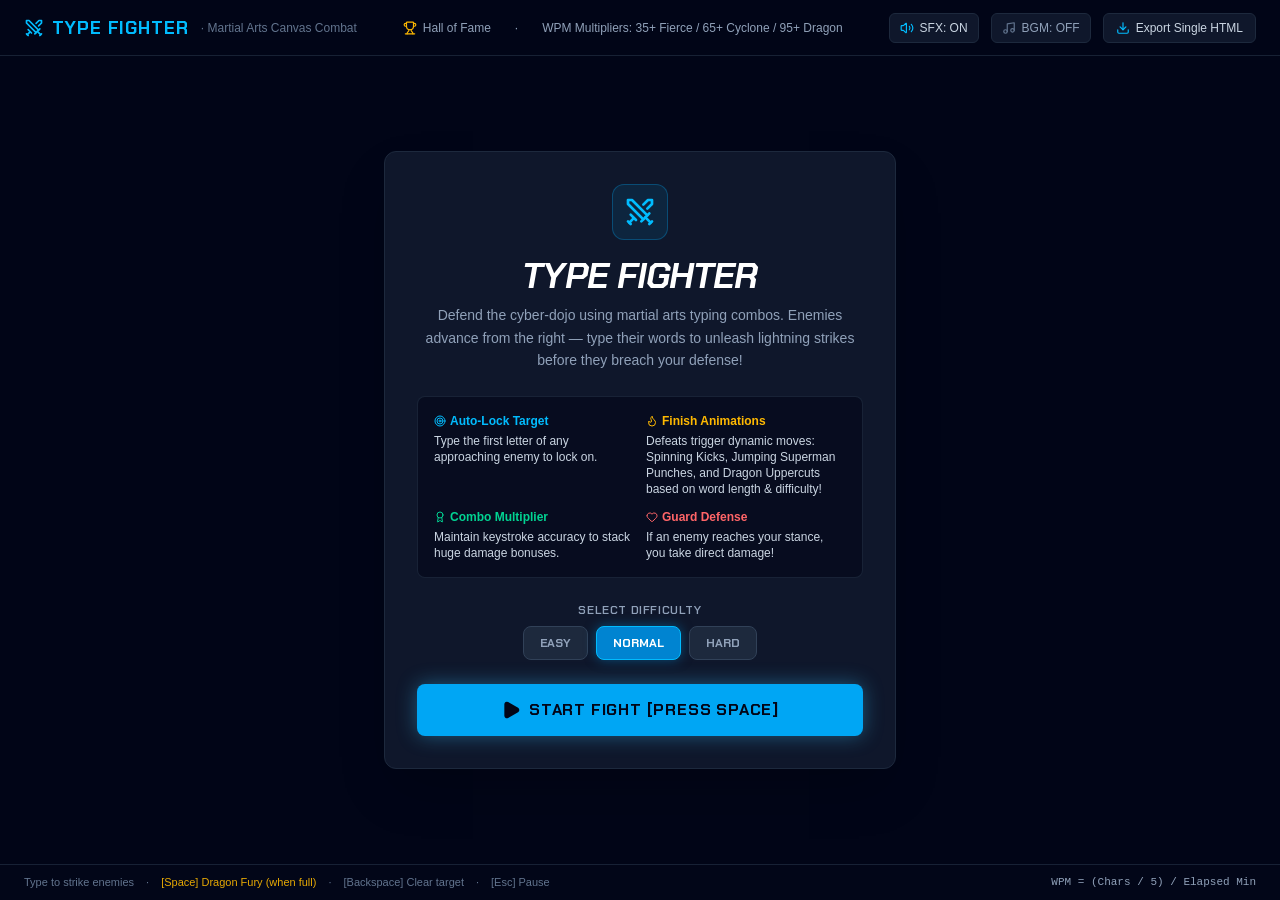
<file: index.html>
<!doctype html>
<html lang="en">
  <head>
    <meta charset="UTF-8" />
    <meta name="viewport" content="width=device-width, initial-scale=1.0" />
    <title>Type Fighter</title>
    <meta name="description" content="An action-packed HTML5 Canvas stickman typing game where your typing speed and accuracy power martial arts combat combos against incoming waves of enemies." />
    <meta property="og:title" content="Type Fighter" />
    <meta property="og:description" content="An action-packed HTML5 Canvas stickman typing game where your typing speed and accuracy power martial arts combat combos against incoming waves of enemies." />
    <meta property="og:type" content="website" />
    <meta name="twitter:card" content="summary_large_image" />
    <link rel="preconnect" href="https://fonts.googleapis.com">
    <link rel="preconnect" href="https://fonts.gstatic.com" crossorigin>
    <link href="https://fonts.googleapis.com/css2?family=Chakra+Petch:ital,wght@0,400;0,600;0,700;1,700&family=JetBrains+Mono:wght@400;600;700;800&family=Plus+Jakarta+Sans:wght@400;500;600;700&display=swap" rel="stylesheet">
    <script type="module" crossorigin src="./assets/index-2VzhEEQN.js"></script>
    <link rel="stylesheet" crossorigin href="./assets/index-CJt3ELdx.css">
  </head>
  <body class="bg-slate-950 text-slate-100 overflow-hidden select-none">
    <div id="root"></div>
  </body>
</html>
</file>
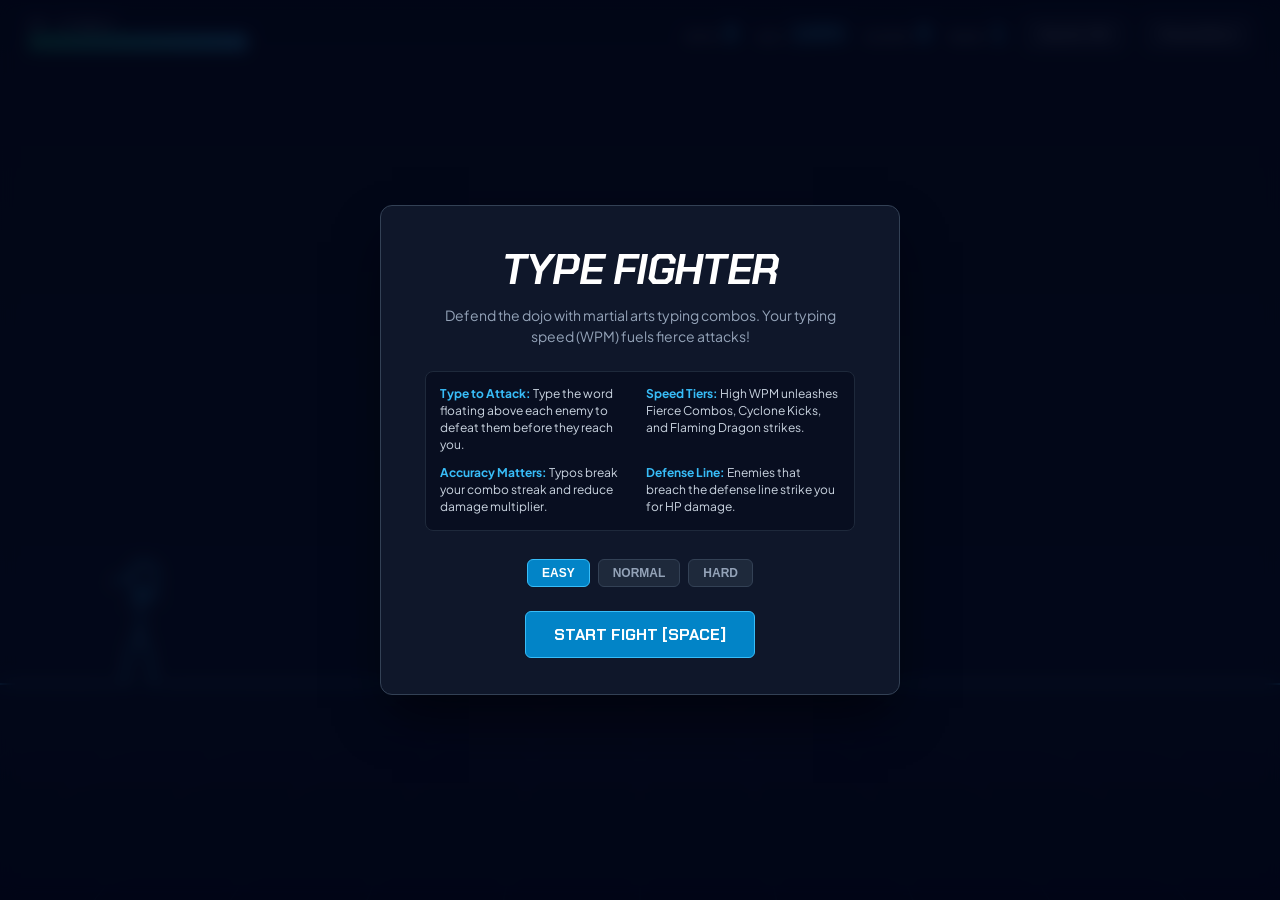
<file: public/type-fighter.html>
<!DOCTYPE html>
<html lang="en">
<head>
  <meta charset="UTF-8">
  <meta name="viewport" content="width=device-width, initial-scale=1.0">
  <title>Type Fighter - Martial Arts Canvas Typing Game</title>
  <link rel="preconnect" href="https://fonts.googleapis.com">
  <link rel="preconnect" href="https://fonts.gstatic.com" crossorigin>
  <link href="https://fonts.googleapis.com/css2?family=Chakra+Petch:ital,wght@0,400;0,600;0,700;1,700&family=JetBrains+Mono:wght@400;600;700;800&family=Plus+Jakarta+Sans:wght@400;500;600;700&display=swap" rel="stylesheet">
  <style>
    * {
      box-sizing: border-box;
      margin: 0;
      padding: 0;
      user-select: none;
      -webkit-user-select: none;
    }
    body, html {
      width: 100%;
      height: 100%;
      overflow: hidden;
      background-color: #020617;
      color: #f8fafc;
      font-family: 'Plus Jakarta Sans', system-ui, sans-serif;
    }
    #game-container {
      position: relative;
      width: 100%;
      height: 100%;
      display: flex;
      flex-direction: column;
    }
    canvas {
      width: 100%;
      height: 100%;
      display: block;
      background-color: #020617;
    }
    /* Top HUD */
    #hud {
      position: absolute;
      top: 0;
      left: 0;
      right: 0;
      display: flex;
      justify-content: space-between;
      align-items: center;
      padding: 16px 28px;
      pointer-events: none;
      z-index: 10;
      background: linear-gradient(180deg, rgba(2, 6, 23, 0.85) 0%, rgba(2, 6, 23, 0) 100%);
    }
    .hud-zone {
      display: flex;
      align-items: center;
      gap: 18px;
      pointer-events: auto;
    }
    .health-bar-container {
      width: 220px;
      height: 18px;
      background: #0f172a;
      border: 1px solid #334155;
      border-radius: 4px;
      overflow: hidden;
      position: relative;
    }
    .health-bar-fill {
      height: 100%;
      width: 100%;
      background: linear-gradient(90deg, #10b981, #38bdf8);
      transition: width 0.15s ease-out, background 0.2s ease;
    }
    .health-bar-fill.warning {
      background: linear-gradient(90deg, #f59e0b, #ef4444);
    }
    .health-bar-fill.danger {
      background: #ef4444;
    }
    .hud-label {
      font-family: 'Chakra Petch', sans-serif;
      font-size: 13px;
      font-weight: 700;
      letter-spacing: 0.05em;
      color: #94a3b8;
    }
    .metric-group {
      display: flex;
      align-items: baseline;
      gap: 6px;
    }
    .metric-value {
      font-family: 'JetBrains Mono', monospace;
      font-weight: 800;
      font-size: 24px;
      color: #38bdf8;
      font-variant-numeric: tabular-nums;
    }
    .metric-unit {
      font-size: 11px;
      font-weight: 600;
      color: #64748b;
    }
    .combo-badge {
      font-family: 'Chakra Petch', sans-serif;
      font-weight: 800;
      font-size: 16px;
      color: #fbbf24;
      text-shadow: 0 0 10px rgba(251, 191, 36, 0.4);
    }
    /* Buttons */
    .btn {
      cursor: pointer;
      border: 1px solid rgba(255, 255, 255, 0.15);
      background: rgba(30, 41, 59, 0.8);
      color: #f8fafc;
      padding: 8px 16px;
      font-family: 'Plus Jakarta Sans', sans-serif;
      font-size: 13px;
      font-weight: 600;
      border-radius: 6px;
      transition: all 0.15s ease;
      display: inline-flex;
      align-items: center;
      gap: 8px;
    }
    .btn:hover {
      background: #334155;
      border-color: #38bdf8;
      color: #38bdf8;
    }
    .btn-primary {
      background: #0284c7;
      border-color: #38bdf8;
      color: #ffffff;
      padding: 12px 28px;
      font-size: 16px;
      font-family: 'Chakra Petch', sans-serif;
      font-weight: 700;
    }
    .btn-primary:hover {
      background: #0369a1;
      color: #ffffff;
      box-shadow: 0 0 16px rgba(56, 189, 248, 0.4);
    }
    /* Overlays (Start Menu, Pause, Game Over) */
    .modal-overlay {
      position: absolute;
      inset: 0;
      background: rgba(2, 6, 23, 0.88);
      backdrop-filter: blur(8px);
      display: flex;
      flex-direction: column;
      align-items: center;
      justify-content: center;
      z-index: 50;
      padding: 24px;
    }
    .modal-card {
      background: #0f172a;
      border: 1px solid #334155;
      border-radius: 12px;
      padding: 36px 44px;
      max-width: 520px;
      width: 100%;
      text-align: center;
      box-shadow: 0 25px 50px -12px rgba(0, 0, 0, 0.6);
    }
    .title-display {
      font-family: 'Chakra Petch', sans-serif;
      font-size: 42px;
      font-weight: 800;
      font-style: italic;
      color: #ffffff;
      letter-spacing: -0.02em;
      margin-bottom: 8px;
    }
    .title-sub {
      color: #94a3b8;
      font-size: 14px;
      margin-bottom: 24px;
      line-height: 1.5;
    }
    .rules-grid {
      display: grid;
      grid-template-columns: repeat(2, 1fr);
      gap: 12px;
      text-align: left;
      margin-bottom: 28px;
      background: rgba(2, 6, 23, 0.5);
      padding: 14px;
      border-radius: 8px;
      border: 1px solid #1e293b;
    }
    .rule-item {
      font-size: 12px;
      color: #cbd5e1;
      line-height: 1.4;
    }
    .rule-item strong {
      color: #38bdf8;
    }
    .difficulty-select {
      display: flex;
      justify-content: center;
      gap: 8px;
      margin-bottom: 24px;
    }
    .diff-btn {
      padding: 6px 14px;
      font-size: 12px;
      border-radius: 6px;
      border: 1px solid #334155;
      background: #1e293b;
      color: #94a3b8;
      cursor: pointer;
      font-weight: 600;
    }
    .diff-btn.active {
      background: #0284c7;
      color: #ffffff;
      border-color: #38bdf8;
    }
    /* Battle Report */
    .stat-row {
      display: flex;
      justify-content: space-between;
      padding: 8px 0;
      border-bottom: 1px solid #1e293b;
      font-size: 14px;
    }
    .stat-row:last-child {
      border-bottom: none;
    }
    .stat-label {
      color: #94a3b8;
    }
    .stat-value {
      font-family: 'JetBrains Mono', monospace;
      font-weight: 700;
      color: #f8fafc;
    }
    .rank-badge {
      font-family: 'Chakra Petch', sans-serif;
      font-size: 54px;
      font-weight: 800;
      color: #fbbf24;
      margin: 12px 0;
    }
  </style>
</head>
<body>
  <div id="game-container">
    <!-- Top HUD -->
    <div id="hud">
      <!-- Left: Player Health -->
      <div class="hud-zone">
        <div>
          <div class="hud-label">HP · STABLE</div>
          <div class="health-bar-container">
            <div id="health-bar" class="health-bar-fill"></div>
          </div>
        </div>
        <div id="combo-display" class="combo-badge" style="display: none;">0x COMBO</div>
      </div>

      <!-- Right: WPM, Accuracy, Wave, Sound Toggle -->
      <div class="hud-zone">
        <div class="metric-group">
          <span class="hud-label">WPM</span>
          <span id="wpm-val" class="metric-value">0</span>
        </div>
        <div class="metric-group">
          <span class="hud-label">ACC</span>
          <span id="acc-val" class="metric-value">100%</span>
        </div>
        <div class="metric-group">
          <span class="hud-label">SCORE</span>
          <span id="score-val" class="metric-value">0</span>
        </div>
        <div class="metric-group">
          <span class="hud-label">WAVE</span>
          <span id="wave-val" class="metric-value">1</span>
        </div>
        <button id="sound-btn" class="btn" onclick="toggleSound()">Sound: ON</button>
        <button id="pause-btn" class="btn" onclick="togglePause()">Pause [Esc]</button>
      </div>
    </div>

    <!-- Canvas Arena -->
    <canvas id="canvas"></canvas>

    <!-- Start Modal -->
    <div id="start-modal" class="modal-overlay">
      <div class="modal-card">
        <h1 class="title-display">TYPE FIGHTER</h1>
        <p class="title-sub">Defend the dojo with martial arts typing combos. Your typing speed (WPM) fuels fierce attacks!</p>

        <div class="rules-grid">
          <div class="rule-item"><strong>Type to Attack:</strong> Type the word floating above each enemy to defeat them before they reach you.</div>
          <div class="rule-item"><strong>Speed Tiers:</strong> High WPM unleashes Fierce Combos, Cyclone Kicks, and Flaming Dragon strikes.</div>
          <div class="rule-item"><strong>Accuracy Matters:</strong> Typos break your combo streak and reduce damage multiplier.</div>
          <div class="rule-item"><strong>Defense Line:</strong> Enemies that breach the defense line strike you for HP damage.</div>
        </div>

        <div class="difficulty-select">
          <button class="diff-btn active" onclick="setDiff('easy', this)">EASY</button>
          <button class="diff-btn" onclick="setDiff('normal', this)">NORMAL</button>
          <button class="diff-btn" onclick="setDiff('hard', this)">HARD</button>
        </div>

        <button class="btn btn-primary" onclick="startGame()">START FIGHT [SPACE]</button>
      </div>
    </div>

    <!-- Pause Modal -->
    <div id="pause-modal" class="modal-overlay" style="display: none;">
      <div class="modal-card">
        <h2 class="title-display" style="font-size: 32px;">PAUSED</h2>
        <p class="title-sub">Take a breath. Press Resume or ESC to jump back into combat.</p>
        <div style="display: flex; justify-content: center; gap: 12px; margin-top: 20px;">
          <button class="btn btn-primary" onclick="togglePause()">RESUME</button>
          <button class="btn" onclick="restartGame()">RESTART</button>
        </div>
      </div>
    </div>

    <!-- Game Over Modal -->
    <div id="game-over-modal" class="modal-overlay" style="display: none;">
      <div class="modal-card">
        <h2 class="title-display" style="font-size: 36px; color: #ef4444;">KNOCKED OUT</h2>
        <div id="rank-display" class="rank-badge">RANK A</div>

        <div style="margin: 20px 0; text-align: left;">
          <div class="stat-row">
            <span class="stat-label">Final WPM</span>
            <span id="final-wpm" class="stat-value">0</span>
          </div>
          <div class="stat-row">
            <span class="stat-label">Peak WPM</span>
            <span id="peak-wpm" class="stat-value">0</span>
          </div>
          <div class="stat-row">
            <span class="stat-label">Accuracy</span>
            <span id="final-acc" class="stat-value">100%</span>
          </div>
          <div class="stat-row">
            <span class="stat-label">Enemies Defeated</span>
            <span id="final-enemies" class="stat-value">0</span>
          </div>
          <div class="stat-row">
            <span class="stat-label">Max Combo</span>
            <span id="final-combo" class="stat-value">0</span>
          </div>
          <div class="stat-row">
            <span class="stat-label">Final Score</span>
            <span id="final-score" class="stat-value">0</span>
          </div>
        </div>

        <button class="btn btn-primary" onclick="restartGame()">PLAY AGAIN [ENTER]</button>
      </div>
    </div>
  </div>

  <script>
    /* Word Dictionaries */
    const WORDS_3 = ['hit','jab','kick','slam','dash','fast','fist','flow','fire','wind','iron','rush','spin','drop','leap','claw','beat','rage','edge','duel','bolt','fury','helm','lock','mark','grip','apex','bold','pace','flex'];
    const WORDS_4 = ['kick','punch','dash','jump','fist','iron','slam','rush','claw','fury','fire','wind','rage','duel','beat','drop','leap','edge','bolt','lock','grip','apex','bold','pace','flex','blade','clash','combo','brave','guard','sweep','block','shove','parry','smash','swift','surge','spark'];
    const WORDS_5 = ['blade','clash','combo','punch','strike','brave','guard','sweep','block','shove','parry','smash','swift','surge','spark','force','ninja','viper','tiger','brawl','round','heavy','focus','power','storm','ghost','armor','flare','rapid','crush','fight','stand','slash','steel','venom'];
    const WORDS_6 = ['attack','flying','dragon','shadow','lethal','master','impact','reflex','counter','battle','spirit','vortex','strike','charge','thrust','shield','frenzy','combat','warrior','blades','stance','stride','assault','defend','hybrid','crouch','ignite','torque','furious','brawler'];
    const WORDS_7 = ['whirlwind','tornado','champion','phantom','warrior','crusher','slasher','tempest','piercing','onslaught','shredder','striker','guardian','cyclone','supremacy','berserk','fighter','justice','punisher','dynamite','shockwave'];
    const WORDS_8_PLUS = ['whirlwind','devastation','supersonic','unstoppable','invincible','adrenaline','execution','championship','annihilation','resilience','overpowered','demolition','equilibrium','juggernaut','combustion','retribution','indomitable','relentless','dragonpunch','counterstrike'];

    function getWord(diff, wave, tier) {
      let pool = WORDS_3;
      if (tier === 'runner') pool = WORDS_3.concat(WORDS_4);
      else if (tier === 'boss') pool = WORDS_8_PLUS;
      else if (tier === 'brawler') pool = WORDS_6.concat(WORDS_7);
      else {
        const effWave = wave + (diff === 'hard' ? 2 : diff === 'easy' ? -1 : 0);
        if (effWave <= 1) pool = WORDS_3;
        else if (effWave <= 3) pool = WORDS_3.concat(WORDS_4);
        else if (effWave <= 6) pool = WORDS_4.concat(WORDS_5);
        else if (effWave <= 9) pool = WORDS_5.concat(WORDS_6);
        else pool = WORDS_6.concat(WORDS_7, WORDS_8_PLUS);
      }
      return pool[Math.floor(Math.random() * pool.length)];
    }

    /* Web Audio API Synthesizer */
    class AudioEngine {
      constructor() {
        this.ctx = null;
        this.enabled = true;
      }
      init() {
        if (!this.ctx && window.AudioContext) {
          this.ctx = new AudioContext();
        }
        if (this.ctx && this.ctx.state === 'suspended') {
          this.ctx.resume();
        }
      }
      playKey() {
        if (!this.enabled) return;
        this.init();
        if (!this.ctx) return;
        const osc = this.ctx.createOscillator();
        const gain = this.ctx.createGain();
        osc.type = 'triangle';
        osc.frequency.setValueAtTime(650 + Math.random() * 200, this.ctx.currentTime);
        osc.frequency.exponentialRampToValueAtTime(150, this.ctx.currentTime + 0.04);
        gain.gain.setValueAtTime(0.08, this.ctx.currentTime);
        gain.gain.exponentialRampToValueAtTime(0.001, this.ctx.currentTime + 0.04);
        osc.connect(gain);
        gain.connect(this.ctx.destination);
        osc.start();
        osc.stop(this.ctx.currentTime + 0.04);
      }
      playTypo() {
        if (!this.enabled) return;
        this.init();
        if (!this.ctx) return;
        const osc = this.ctx.createOscillator();
        const gain = this.ctx.createGain();
        osc.type = 'sawtooth';
        osc.frequency.setValueAtTime(140, this.ctx.currentTime);
        osc.frequency.setValueAtTime(110, this.ctx.currentTime + 0.05);
        gain.gain.setValueAtTime(0.18, this.ctx.currentTime);
        gain.gain.exponentialRampToValueAtTime(0.001, this.ctx.currentTime + 0.14);
        osc.connect(gain);
        gain.connect(this.ctx.destination);
        osc.start();
        osc.stop(this.ctx.currentTime + 0.15);
      }
      playHit(tier) {
        if (!this.enabled) return;
        this.init();
        if (!this.ctx) return;
        const t = this.ctx.currentTime;
        const osc = this.ctx.createOscillator();
        const gain = this.ctx.createGain();
        osc.type = tier === 'DRAGON' ? 'sine' : 'square';
        osc.frequency.setValueAtTime(tier === 'DRAGON' ? 280 : 200, t);
        osc.frequency.exponentialRampToValueAtTime(45, t + 0.2);
        gain.gain.setValueAtTime(0.3, t);
        gain.gain.exponentialRampToValueAtTime(0.01, t + 0.2);
        osc.connect(gain);
        gain.connect(this.ctx.destination);
        osc.start(t);
        osc.stop(t + 0.2);
      }
      playPlayerHurt() {
        if (!this.enabled) return;
        this.init();
        if (!this.ctx) return;
        const t = this.ctx.currentTime;
        const osc = this.ctx.createOscillator();
        const gain = this.ctx.createGain();
        osc.type = 'sawtooth';
        osc.frequency.setValueAtTime(90, t);
        osc.frequency.exponentialRampToValueAtTime(35, t + 0.25);
        gain.gain.setValueAtTime(0.35, t);
        gain.gain.exponentialRampToValueAtTime(0.01, t + 0.25);
        osc.connect(gain);
        gain.connect(this.ctx.destination);
        osc.start(t);
        osc.stop(t + 0.25);
      }
      playChime(count) {
        if (!this.enabled) return;
        this.init();
        if (!this.ctx) return;
        const notes = [523, 587, 659, 783, 880, 1046];
        const freq = notes[count % notes.length];
        const t = this.ctx.currentTime;
        const osc = this.ctx.createOscillator();
        const gain = this.ctx.createGain();
        osc.type = 'sine';
        osc.frequency.setValueAtTime(freq, t);
        gain.gain.setValueAtTime(0.12, t);
        gain.gain.exponentialRampToValueAtTime(0.001, t + 0.2);
        osc.connect(gain);
        gain.connect(this.ctx.destination);
        osc.start(t);
        osc.stop(t + 0.2);
      }
    }
    const audio = new AudioEngine();

    /* Game State */
    const canvas = document.getElementById('canvas');
    const ctx = canvas.getContext('2d');
    let width = window.innerWidth;
    let height = window.innerHeight;
    let difficulty = 'easy';
    let gameState = 'START'; // START, PLAYING, PAUSED, GAMEOVER

    let player = {
      x: 140, y: 0, baseX: 140, baseY: 0, targetX: 140,
      health: 100, maxHealth: 100, state: 'idle',
      animTime: 0, animDuration: 0.35, attackVariant: 0,
      attackType: 'NORMAL', hurtTimer: 0, aura: 0
    };

    let enemies = [];
    let particles = [];
    let floatingTexts = [];
    let activeEnemyId = null;
    let enemyIdCounter = 0;
    let spawnTimer = 0;
    let spawnInterval = 3.2;
    let shakeAmount = 0;

    let stats = {
      score: 0, enemies: 0, correct: 0, wrong: 0,
      wpm: 0, peakWpm: 0, accuracy: 100, combo: 0, maxCombo: 0,
      wave: 1, startTime: 0
    };

    function resize() {
      const dpr = Math.min(window.devicePixelRatio || 1, 2);
      width = window.innerWidth;
      height = window.innerHeight;
      canvas.width = width * dpr;
      canvas.height = height * dpr;
      ctx.setTransform(1, 0, 0, 1, 0, 0);
      ctx.scale(dpr, dpr);
      player.baseY = height * 0.76 - 68;
      if (player.state === 'idle') player.y = player.baseY;
    }
    window.addEventListener('resize', resize);
    resize();

    /* Stickman Renderer */
    function drawStickman(x, y, facing, pose, opts) {
      ctx.save();
      ctx.translate(x, y);

      // Shadow
      ctx.fillStyle = 'rgba(0,0,0,0.35)';
      ctx.beginPath();
      ctx.ellipse(0, 68, 25, 7, 0, 0, Math.PI * 2);
      ctx.fill();

      // Aura
      if (opts.aura && opts.aura > 0) {
        ctx.save();
        ctx.shadowColor = opts.auraColor || '#38bdf8';
        ctx.shadowBlur = 16 * opts.aura;
        ctx.strokeStyle = opts.auraColor || '#38bdf8';
        ctx.lineWidth = opts.lineWidth + 2;
        ctx.globalAlpha = 0.5 * opts.aura;
        renderBones(facing, pose, opts);
        ctx.restore();
      }

      ctx.strokeStyle = opts.color;
      ctx.lineWidth = opts.lineWidth;
      ctx.lineCap = 'round';
      ctx.lineJoin = 'round';
      renderBones(facing, pose, opts);
      ctx.restore();
    }

    function renderBones(facing, pose, opts) {
      const r = opts.headRadius || 12;
      // LegL
      ctx.beginPath();
      ctx.moveTo(pose.hip.x * facing, pose.hip.y);
      ctx.lineTo(pose.legL.k.x * facing, pose.legL.k.y);
      ctx.lineTo(pose.legL.f.x * facing, pose.legL.f.y);
      ctx.stroke();
      // ArmL
      ctx.beginPath();
      ctx.moveTo(pose.s.x * facing, pose.s.y);
      ctx.lineTo(pose.armL.e.x * facing, pose.armL.e.y);
      ctx.lineTo(pose.armL.h.x * facing, pose.armL.h.y);
      ctx.stroke();
      // Torso
      ctx.beginPath();
      ctx.moveTo(pose.s.x * facing, pose.s.y);
      ctx.lineTo(pose.hip.x * facing, pose.hip.y);
      ctx.stroke();
      // LegR
      ctx.beginPath();
      ctx.moveTo(pose.hip.x * facing, pose.hip.y);
      ctx.lineTo(pose.legR.k.x * facing, pose.legR.k.y);
      ctx.lineTo(pose.legR.f.x * facing, pose.legR.f.y);
      ctx.stroke();
      // ArmR
      ctx.beginPath();
      ctx.moveTo(pose.s.x * facing, pose.s.y);
      ctx.lineTo(pose.armR.e.x * facing, pose.armR.e.y);
      ctx.lineTo(pose.armR.h.x * facing, pose.armR.h.y);
      ctx.stroke();
      // Head
      const hX = (pose.s.x + pose.head.x) * facing;
      const hY = pose.s.y - r - 4 + pose.head.y;
      ctx.beginPath();
      ctx.arc(hX, hY, r, 0, Math.PI * 2);
      ctx.stroke();
      // Headband
      if (opts.headband) {
        ctx.save();
        ctx.strokeStyle = opts.headband;
        ctx.lineWidth = 3.5;
        ctx.beginPath();
        ctx.arc(hX, hY, r + 1, -Math.PI * 0.8, -Math.PI * 0.2);
        ctx.stroke();
        ctx.beginPath();
        ctx.moveTo(hX - r * facing, hY - 1);
        ctx.quadraticCurveTo(hX - (r + 10) * facing, hY + 6, hX - (r + 18) * facing, hY + 3);
        ctx.stroke();
        ctx.restore();
      }
    }

    function getPlayerPose(time) {
      if (player.state === 'hurt') {
        return {
          head: { x: -8, y: -4 }, s: { x: -6, y: -20 }, hip: { x: 0, y: 18 },
          armL: { e: { x: -18, y: -10 }, h: { x: -14, y: 5 } },
          armR: { e: { x: -12, y: -25 }, h: { x: 0, y: -30 } },
          legL: { k: { x: -16, y: 40 }, f: { x: -25, y: 68 } },
          legR: { k: { x: 8, y: 38 }, f: { x: 5, y: 68 } }
        };
      }
      if (player.state === 'dash') {
        return {
          head: { x: 8, y: 2 }, s: { x: 8, y: -18 }, hip: { x: -6, y: 14 },
          armL: { e: { x: -15, y: -8 }, h: { x: -25, y: 2 } },
          armR: { e: { x: 18, y: -10 }, h: { x: 28, y: -12 } },
          legL: { k: { x: -20, y: 35 }, f: { x: -30, y: 65 } },
          legR: { k: { x: 14, y: 36 }, f: { x: 22, y: 68 } }
        };
      }
      if (player.state === 'attack') {
        const progress = Math.min(1, player.animTime / player.animDuration);
        const v = player.attackVariant;

        // 4: Spinning Kick (360 whirlwind crescent kick)
        if (v === 4 || player.defeatMove === 'spinning_kick') {
          const spinAngle = progress * Math.PI * 2;
          const hopY = -Math.sin(progress * Math.PI) * 22;
          const kickLead = Math.cos(spinAngle);
          const reach = Math.sin(progress * Math.PI) * 44;
          return {
            head: { x: kickLead * 8, y: -2 + hopY },
            s: { x: kickLead * 6, y: -22 + hopY },
            hip: { x: -kickLead * 4, y: 14 + hopY },
            armL: { e: { x: -kickLead * 18, y: -16 + hopY }, h: { x: -kickLead * 28, y: -8 + hopY } },
            armR: { e: { x: kickLead * 18, y: -22 + hopY }, h: { x: kickLead * 28, y: -14 + hopY } },
            legL: { k: { x: -kickLead * 10, y: 34 + hopY }, f: { x: -kickLead * 16, y: 56 + hopY } },
            legR: { k: { x: kickLead * 24, y: 16 - Math.abs(kickLead) * 18 + hopY }, f: { x: kickLead * reach + 18, y: -6 - Math.abs(kickLead) * 24 + hopY } }
          };
        }

        // 5: Jumping Punch (Superman leap strike forward and down)
        if (v === 5 || player.defeatMove === 'jumping_punch') {
          const jumpArc = Math.sin(progress * Math.PI);
          const leapY = -jumpArc * 34;
          const punchForward = jumpArc * 46;
          return {
            head: { x: 8, y: leapY - 2 },
            s: { x: 12, y: -20 + leapY },
            hip: { x: -10, y: 12 + leapY },
            armL: { e: { x: -16, y: -6 + leapY }, h: { x: -28, y: 4 + leapY } },
            armR: { e: { x: 20 + punchForward * 0.4, y: -14 + leapY }, h: { x: 34 + punchForward, y: -4 + leapY } },
            legL: { k: { x: -22, y: 28 + leapY }, f: { x: -36, y: 45 + leapY } },
            legR: { k: { x: 4, y: 36 + leapY }, f: { x: -6, y: 58 + leapY } }
          };
        }

        if (v === 0) {
          const reach = Math.sin(progress * Math.PI) * 38;
          return {
            head: { x: 4, y: 0 }, s: { x: 4, y: -22 }, hip: { x: -2, y: 15 },
            armL: { e: { x: -6, y: -18 }, h: { x: -2, y: -24 } },
            armR: { e: { x: 14 + reach * 0.45, y: -22 }, h: { x: 26 + reach, y: -22 } },
            legL: { k: { x: -14, y: 38 }, f: { x: -20, y: 68 } },
            legR: { k: { x: 12, y: 38 }, f: { x: 18, y: 68 } }
          };
        } else if (v === 1) {
          const arc = Math.sin(progress * Math.PI);
          return {
            head: { x: -10 * arc, y: 2 * arc }, s: { x: -10 * arc, y: -20 }, hip: { x: 0, y: 15 },
            armL: { e: { x: -18, y: -10 }, h: { x: -24, y: 4 } },
            armR: { e: { x: 2, y: -26 }, h: { x: 10, y: -15 } },
            legL: { k: { x: -4, y: 40 }, f: { x: -6, y: 68 } },
            legR: { k: { x: 18 * arc, y: 10 - 25 * arc }, f: { x: 42 * arc, y: -12 - 20 * arc } }
          };
        } else {
          const peak = Math.sin(progress * Math.PI);
          return {
            head: { x: 4, y: -8 * peak }, s: { x: 2, y: -24 - 35 * peak }, hip: { x: -4, y: 12 - 35 * peak },
            armL: { e: { x: -14, y: -10 - 35 * peak }, h: { x: -10, y: 6 - 35 * peak } },
            armR: { e: { x: 8, y: -38 - 35 * peak }, h: { x: 12, y: -58 - 35 * peak } },
            legL: { k: { x: -8, y: 35 - 35 * peak }, f: { x: -12, y: 60 - 35 * peak } },
            legR: { k: { x: 12, y: 28 - 35 * peak }, f: { x: 6, y: 52 - 35 * peak } }
          };
        }
      }
      const bob = Math.sin(time * 6) * 3;
      return {
        head: { x: 2, y: bob }, s: { x: 2, y: -22 + bob }, hip: { x: 0, y: 15 + bob * 0.5 },
        armL: { e: { x: -10, y: -14 + bob }, h: { x: 2, y: -24 + bob } },
        armR: { e: { x: 8, y: -16 + bob }, h: { x: 18, y: -22 + bob } },
        legL: { k: { x: -12, y: 40 }, f: { x: -16, y: 68 } },
        legR: { k: { x: 10, y: 40 }, f: { x: 14, y: 68 } }
      };
    }

    function getEnemyPose(enemy) {
      const leg = Math.sin(enemy.walkCycle) * 18;
      const arm = Math.cos(enemy.walkCycle) * 16;
      const bob = Math.abs(Math.sin(enemy.walkCycle)) * 4;
      return {
        head: { x: 0, y: bob }, s: { x: 0, y: -22 + bob }, hip: { x: 0, y: 15 + bob * 0.5 },
        armL: { e: { x: -arm * 0.6, y: -14 + bob }, h: { x: -arm, y: -8 + bob } },
        armR: { e: { x: arm * 0.6, y: -14 + bob }, h: { x: arm, y: -8 + bob } },
        legL: { k: { x: -leg * 0.5, y: 40 }, f: { x: -leg, y: 68 } },
        legR: { k: { x: leg * 0.5, y: 40 }, f: { x: leg, y: 68 } }
      };
    }

    function spawn() {
      enemyIdCounter++;
      let tier = 'grunt';
      if (stats.wave >= 3 && Math.random() < 0.25) tier = 'runner';
      else if (stats.wave >= 4 && Math.random() < 0.22) tier = 'brawler';
      else if (stats.wave % 5 === 0 && !enemies.some(e => e.tier === 'boss')) tier = 'boss';

      const baseSpeed = difficulty === 'easy' ? 24 : difficulty === 'hard' ? 42 : 32;
      let speed = baseSpeed * (1 + stats.wave * 0.08);
      let maxHealth = 60;
      let color = '#f87171';
      let headbandColor = '#ef4444';
      let scale = 1.0;

      if (tier === 'runner') { speed *= 1.45; maxHealth = 45; color = '#fbbf24'; headbandColor = '#d97706'; scale = 0.92; }
      else if (tier === 'brawler') { speed *= 0.72; maxHealth = 130; color = '#a855f7'; headbandColor = '#7e22ce'; scale = 1.18; }
      else if (tier === 'boss') { speed *= 0.55; maxHealth = 240; color = '#e11d48'; headbandColor = '#fbbf24'; scale = 1.35; }

      const word = getWord(difficulty, stats.wave, tier);
      const lastEnemy = enemies[enemies.length - 1];
      const spawnX = Math.max(width + 40, (lastEnemy ? lastEnemy.x + 90 : width + 50));

      enemies.push({
        id: `e_${enemyIdCounter}`,
        tier, word, typedIndex: 0, errorTimer: 0,
        x: spawnX, y: player.baseY, speed, health: maxHealth,
        color, headbandColor, scale, walkCycle: 0, attackCooldown: 0
      });
    }

    /* Controls & Keystroke Listener */
    window.addEventListener('keydown', (e) => {
      if (gameState === 'START') {
        if (e.key === ' ' || e.key === 'Enter') startGame();
        return;
      }
      if (gameState === 'GAMEOVER') {
        if (e.key === 'Enter' || e.key === ' ') restartGame();
        return;
      }
      if (e.key === 'Escape' || e.key === 'Pause') {
        togglePause();
        return;
      }
      if (e.key === 'Backspace') {
        e.preventDefault();
        if (activeEnemyId) {
          const prev = enemies.find(en => en.id === activeEnemyId);
          if (prev) prev.typedIndex = 0;
          activeEnemyId = null;
        }
        return;
      }
      if (gameState !== 'PLAYING') return;
      if (e.ctrlKey || e.metaKey || e.altKey || e.key.length !== 1) return;

      e.preventDefault();
      handleKey(e.key.toLowerCase());
    });

    function handleKey(char) {
      if (!activeEnemyId) {
        const candidates = enemies.filter(e => e.health > 0 && e.word[0].toLowerCase() === char);
        if (candidates.length > 0) {
          candidates.sort((a, b) => a.x - b.x);
          activeEnemyId = candidates[0].id;
        }
      }

      const active = enemies.find(e => e.id === activeEnemyId && e.health > 0);
      if (active) {
        const expected = active.word[active.typedIndex]?.toLowerCase();
        if (char === expected) {
          active.typedIndex++;
          stats.correct++;
          audio.playKey();

          if (active.typedIndex >= active.word.length) {
            executeAttack(active);
          }
        } else {
          // Typo
          stats.wrong++;
          active.errorTimer = 0.25;
          stats.combo = 0;
          audio.playTypo();
          shakeAmount = 5;
        }
      } else {
        stats.wrong++;
        stats.combo = 0;
        audio.playTypo();
        shakeAmount = 4;
      }
      updateStatsUI();
    }

    function executeAttack(enemy) {
      const elapsedMin = Math.max(0.05, (Date.now() - stats.startTime) / 60000);
      const wpm = Math.round((stats.correct / 5) / elapsedMin);

      let tier = 'NORMAL';
      let dmg = 65;
      if (wpm >= 95) { tier = 'DRAGON'; dmg = 180; }
      else if (wpm >= 65) { tier = 'CYCLONE'; dmg = 130; }
      else if (wpm >= 35) { tier = 'FIERCE'; dmg = 95; }

      audio.playHit(tier);

      // Check if enemy defeated
      const willDefeat = (enemy.health - dmg) <= 0;
      let defeatMove = null;
      let moveVariant = (player.attackVariant + 1) % 4;
      let moveLabel = '';

      if (willDefeat) {
        const len = enemy.word.length;
        if (difficulty === 'hard') {
          if (len >= 7) { defeatMove = 'spinning_kick'; moveVariant = 4; moveLabel = 'SPINNING KICK!'; }
          else if (len >= 5) { defeatMove = 'jumping_punch'; moveVariant = 5; moveLabel = 'JUMPING PUNCH!'; }
          else { defeatMove = 'spinning_kick'; moveVariant = 4; moveLabel = 'SPINNING KICK!'; }
        } else if (difficulty === 'normal') {
          if (len >= 7) { defeatMove = 'dragon_uppercut'; moveVariant = 3; moveLabel = 'DRAGON UPPERCUT!'; }
          else if (len >= 5) { defeatMove = 'spinning_kick'; moveVariant = 4; moveLabel = 'SPINNING KICK!'; }
          else { defeatMove = 'jumping_punch'; moveVariant = 5; moveLabel = 'JUMPING PUNCH!'; }
        } else {
          // Easy
          if (len >= 6) { defeatMove = 'jumping_punch'; moveVariant = 5; moveLabel = 'JUMPING PUNCH!'; }
          else if (len >= 4) { defeatMove = 'spinning_kick'; moveVariant = 4; moveLabel = 'SPINNING KICK!'; }
          else { defeatMove = 'jumping_punch'; moveVariant = 5; moveLabel = 'JUMPING PUNCH!'; }
        }
      }

      // Dash attack
      player.state = 'dash';
      player.animTime = 0;
      player.animDuration = willDefeat ? 0.38 : 0.28;
      player.targetX = Math.min(enemy.x - 35, 450);
      player.defeatMove = defeatMove;
      player.attackVariant = moveVariant;
      player.aura = tier === 'DRAGON' || defeatMove === 'dragon_uppercut' ? 1.0 : defeatMove === 'spinning_kick' || tier === 'CYCLONE' ? 0.8 : defeatMove === 'jumping_punch' || tier === 'FIERCE' ? 0.5 : 0;

      enemy.health -= dmg;
      stats.combo++;
      if (stats.combo > stats.maxCombo) stats.maxCombo = stats.combo;
      if (stats.combo >= 3) audio.playChime(stats.combo);

      const pts = Math.round((enemy.word.length * 15 + (tier === 'DRAGON' ? 150 : 20) + (willDefeat ? 50 : 0)) * (1 + stats.combo * 0.05));
      stats.score += pts;
      shakeAmount = tier === 'DRAGON' || willDefeat ? 12 : 6;

      // Sparks
      for (let i = 0; i < 14; i++) {
        const ang = Math.random() * Math.PI * 2;
        const spd = 2 + Math.random() * 7;
        particles.push({
          x: enemy.x, y: enemy.y - 10,
          vx: Math.cos(ang) * spd, vy: Math.sin(ang) * spd - 1,
          color: tier === 'DRAGON' ? '#ef4444' : '#38bdf8',
          radius: 2.5, alpha: 1, life: 0, maxLife: 0.4, gravity: 12
        });
      }

      if (enemy.health <= 0) {
        stats.enemies++;
        enemies = enemies.filter(e => e.id !== enemy.id);
        if (stats.enemies % 8 === 0) {
          stats.wave++;
          spawnInterval = Math.max(1.3, spawnInterval * 0.88);
        }
      } else {
        enemy.word = getWord(difficulty, stats.wave, enemy.tier);
        enemy.typedIndex = 0;
      }
      activeEnemyId = null;
    }

    function updateStatsUI() {
      const elapsedMin = Math.max(0.02, (Date.now() - stats.startTime) / 60000);
      stats.wpm = Math.round((stats.correct / 5) / elapsedMin);
      if (stats.wpm > stats.peakWpm) stats.peakWpm = stats.wpm;
      const totalKeys = stats.correct + stats.wrong;
      stats.accuracy = totalKeys > 0 ? Math.round((stats.correct / totalKeys) * 100) : 100;

      document.getElementById('wpm-val').innerText = stats.wpm;
      document.getElementById('acc-val').innerText = stats.accuracy + '%';
      document.getElementById('score-val').innerText = stats.score;
      document.getElementById('wave-val').innerText = stats.wave;

      const hpPercent = Math.max(0, (player.health / player.maxHealth) * 100);
      const hpBar = document.getElementById('health-bar');
      hpBar.style.width = hpPercent + '%';
      if (hpPercent < 30) hpBar.className = 'health-bar-fill danger';
      else if (hpPercent < 60) hpBar.className = 'health-bar-fill warning';
      else hpBar.className = 'health-bar-fill';

      const comboBadge = document.getElementById('combo-display');
      if (stats.combo >= 2) {
        comboBadge.style.display = 'block';
        comboBadge.innerText = stats.combo + 'x COMBO';
      } else {
        comboBadge.style.display = 'none';
      }
    }

    function update(dt) {
      if (gameState !== 'PLAYING') return;

      spawnTimer -= dt;
      if (spawnTimer <= 0) {
        spawn();
        spawnTimer = spawnInterval * (0.85 + Math.random() * 0.35);
      }

      if (player.state === 'dash') {
        player.animTime += dt;
        player.x += (player.targetX - player.x) * 16 * dt;
        if (player.animTime >= player.animDuration * 0.4) player.state = 'attack';
      } else if (player.state === 'attack') {
        player.animTime += dt;
        if (player.animTime >= player.animDuration) player.state = 'retreat';
      } else if (player.state === 'retreat') {
        player.x += (player.baseX - player.x) * 12 * dt;
        if (Math.abs(player.x - player.baseX) < 4) {
          player.x = player.baseX;
          player.state = 'idle';
          player.aura = 0;
          player.defeatMove = null;
        }
      } else if (player.state === 'hurt') {
        player.hurtTimer -= dt;
        if (player.hurtTimer <= 0) player.state = 'idle';
      }

      const defenseThreshold = 185;
      for (const enemy of enemies) {
        if (enemy.errorTimer > 0) enemy.errorTimer -= dt;
        if (enemy.attackCooldown > 0) enemy.attackCooldown -= dt;
        enemy.walkCycle += dt * (enemy.speed * 0.16);
        enemy.x -= enemy.speed * dt;

        if (enemy.x <= defenseThreshold && enemy.attackCooldown <= 0) {
          player.health -= 15;
          player.state = 'hurt';
          player.hurtTimer = 0.3;
          stats.combo = 0;
          audio.playPlayerHurt();
          shakeAmount = 12;
          enemy.x = defenseThreshold + 40;
          enemy.attackCooldown = 1.3;

          if (player.health <= 0) {
            player.health = 0;
            gameOver();
            return;
          }
        }
      }

      for (let i = particles.length - 1; i >= 0; i--) {
        const p = particles[i];
        p.life += dt;
        p.x += p.vx; p.y += p.vy;
        p.vy += p.gravity * dt;
        p.alpha = 1 - p.life / p.maxLife;
        if (p.life >= p.maxLife) particles.splice(i, 1);
      }

      if (shakeAmount > 0) shakeAmount = Math.max(0, shakeAmount - dt * 25);
      updateStatsUI();
    }

    function render(time) {
      const sX = (Math.random() - 0.5) * shakeAmount;
      const sY = (Math.random() - 0.5) * shakeAmount;

      ctx.save();
      ctx.translate(sX, sY);

      // Arena background
      const grad = ctx.createLinearGradient(0, 0, 0, height);
      grad.addColorStop(0, '#090d16');
      grad.addColorStop(0.7, '#0f172a');
      grad.addColorStop(1, '#020617');
      ctx.fillStyle = grad;
      ctx.fillRect(0, 0, width, height);

      const floorY = height * 0.76;
      ctx.strokeStyle = '#38bdf8';
      ctx.lineWidth = 2;
      ctx.beginPath();
      ctx.moveTo(0, floorY);
      ctx.lineTo(width, floorY);
      ctx.stroke();

      // Floor grid lines
      ctx.strokeStyle = 'rgba(51, 65, 85, 0.35)';
      ctx.lineWidth = 1;
      for (let i = 0; i <= 14; i++) {
        const tx = (width / 14) * i;
        ctx.beginPath();
        ctx.moveTo(tx, floorY);
        ctx.lineTo(tx + (i - 7) * 45, height);
        ctx.stroke();
      }

      // Stickman Player
      const pPose = getPlayerPose(time / 1000);
      drawStickman(player.x, player.y, 1, pPose, {
        color: player.state === 'hurt' ? '#ef4444' : '#38bdf8',
        lineWidth: 3.5, headRadius: 13, headband: '#38bdf8', aura: player.aura
      });

      // Enemies
      for (const enemy of enemies) {
        const ePose = getEnemyPose(enemy);
        drawStickman(enemy.x, enemy.y, -1, ePose, {
          color: enemy.color, lineWidth: 3.2 * enemy.scale,
          headRadius: 12 * enemy.scale, headband: enemy.headbandColor
        });

        // Floating word
        drawWord(enemy);
      }

      // Particles
      for (const p of particles) {
        ctx.globalAlpha = Math.max(0, p.alpha);
        ctx.fillStyle = p.color;
        ctx.beginPath();
        ctx.arc(p.x, p.y, p.radius, 0, Math.PI * 2);
        ctx.fill();
      }

      ctx.restore();
    }

    function drawWord(enemy) {
      const isTarget = enemy.id === activeEnemyId;
      const isErr = enemy.errorTimer > 0;
      ctx.save();
      ctx.font = '700 18px "JetBrains Mono", monospace';
      const tw = ctx.measureText(enemy.word).width;
      const bx = enemy.x - tw / 2 - 12;
      const by = enemy.y - 62 * enemy.scale;

      ctx.fillStyle = isErr ? 'rgba(239, 68, 68, 0.3)' : isTarget ? 'rgba(15, 23, 42, 0.95)' : 'rgba(15, 23, 42, 0.8)';
      ctx.strokeStyle = isErr ? '#ef4444' : isTarget ? '#38bdf8' : '#475569';
      ctx.lineWidth = isTarget ? 2 : 1;
      ctx.beginPath();
      ctx.roundRect(bx, by, tw + 24, 30, 6);
      ctx.fill();
      ctx.stroke();

      let cx = bx + 12;
      for (let i = 0; i < enemy.word.length; i++) {
        const ch = enemy.word[i];
        const cw = ctx.measureText(ch).width;
        if (i < enemy.typedIndex) ctx.fillStyle = '#10b981';
        else if (i === enemy.typedIndex && isTarget) ctx.fillStyle = isErr ? '#ef4444' : '#f8fafc';
        else ctx.fillStyle = '#94a3b8';

        ctx.fillText(ch, cx, by + 21);
        cx += cw;
      }
      ctx.restore();
    }

    let lastTime = 0;
    function loop(t) {
      const dt = Math.min((t - lastTime) / 1000, 0.1);
      lastTime = t;
      update(dt);
      render(t);
      requestAnimationFrame(loop);
    }
    requestAnimationFrame(loop);

    /* UI Interactions */
    function setDiff(d, btn) {
      difficulty = d;
      document.querySelectorAll('.diff-btn').forEach(b => b.classList.remove('active'));
      btn.classList.add('active');
    }

    function startGame() {
      audio.init();
      gameState = 'PLAYING';
      document.getElementById('start-modal').style.display = 'none';
      document.getElementById('pause-modal').style.display = 'none';
      document.getElementById('game-over-modal').style.display = 'none';
      player.health = 100;
      player.x = 140;
      enemies = [];
      particles = [];
      activeEnemyId = null;
      stats = {
        score: 0, enemies: 0, correct: 0, wrong: 0,
        wpm: 0, peakWpm: 0, accuracy: 100, combo: 0, maxCombo: 0,
        wave: 1, startTime: Date.now()
      };
      spawnTimer = 1.0;
      spawnInterval = difficulty === 'easy' ? 3.8 : difficulty === 'hard' ? 2.4 : 3.0;
      updateStatsUI();
    }

    function togglePause() {
      if (gameState === 'PLAYING') {
        gameState = 'PAUSED';
        document.getElementById('pause-modal').style.display = 'flex';
      } else if (gameState === 'PAUSED') {
        gameState = 'PLAYING';
        document.getElementById('pause-modal').style.display = 'none';
      }
    }

    function toggleSound() {
      audio.enabled = !audio.enabled;
      document.getElementById('sound-btn').innerText = 'Sound: ' + (audio.enabled ? 'ON' : 'MUTED');
    }

    function gameOver() {
      gameState = 'GAMEOVER';
      document.getElementById('game-over-modal').style.display = 'flex';
      document.getElementById('final-wpm').innerText = stats.wpm;
      document.getElementById('peak-wpm').innerText = stats.peakWpm;
      document.getElementById('final-acc').innerText = stats.accuracy + '%';
      document.getElementById('final-enemies').innerText = stats.enemies;
      document.getElementById('final-combo').innerText = stats.maxCombo;
      document.getElementById('final-score').innerText = stats.score;

      let rank = 'RANK D';
      if (stats.wpm >= 85 && stats.accuracy >= 94) rank = 'RANK S (MASTER)';
      else if (stats.wpm >= 65 && stats.accuracy >= 88) rank = 'RANK A (BLACK BELT)';
      else if (stats.wpm >= 45) rank = 'RANK B (FIGHTER)';
      else if (stats.wpm >= 28) rank = 'RANK C (APPRENTICE)';
      document.getElementById('rank-display').innerText = rank;
    }

    function restartGame() {
      startGame();
    }
  </script>
</body>
</html>
</file>
<file: assets/index-CJt3ELdx.css>
/*! tailwindcss v4.3.3 | MIT License | https://tailwindcss.com */
@layer properties{@supports (((-webkit-hyphens:none)) and (not (margin-trim:inline))) or ((-moz-orient:inline) and (not (color:rgb(from red r g b)))){*,:before,:after,::backdrop{--tw-space-y-reverse:0;--tw-border-style:solid;--tw-gradient-position:initial;--tw-gradient-from:#0000;--tw-gradient-via:#0000;--tw-gradient-to:#0000;--tw-gradient-stops:initial;--tw-gradient-via-stops:initial;--tw-gradient-from-position:0%;--tw-gradient-via-position:50%;--tw-gradient-to-position:100%;--tw-leading:initial;--tw-font-weight:initial;--tw-tracking:initial;--tw-ordinal:initial;--tw-slashed-zero:initial;--tw-numeric-figure:initial;--tw-numeric-spacing:initial;--tw-numeric-fraction:initial;--tw-shadow:0 0 #0000;--tw-shadow-color:initial;--tw-shadow-alpha:100%;--tw-inset-shadow:0 0 #0000;--tw-inset-shadow-color:initial;--tw-inset-shadow-alpha:100%;--tw-ring-color:initial;--tw-ring-shadow:0 0 #0000;--tw-inset-ring-color:initial;--tw-inset-ring-shadow:0 0 #0000;--tw-ring-inset:initial;--tw-ring-offset-width:0px;--tw-ring-offset-color:#fff;--tw-ring-offset-shadow:0 0 #0000;--tw-outline-style:solid;--tw-blur:initial;--tw-brightness:initial;--tw-contrast:initial;--tw-grayscale:initial;--tw-hue-rotate:initial;--tw-invert:initial;--tw-opacity:initial;--tw-saturate:initial;--tw-sepia:initial;--tw-drop-shadow:initial;--tw-drop-shadow-color:initial;--tw-drop-shadow-alpha:100%;--tw-drop-shadow-size:initial;--tw-backdrop-blur:initial;--tw-backdrop-brightness:initial;--tw-backdrop-contrast:initial;--tw-backdrop-grayscale:initial;--tw-backdrop-hue-rotate:initial;--tw-backdrop-invert:initial;--tw-backdrop-opacity:initial;--tw-backdrop-saturate:initial;--tw-backdrop-sepia:initial;--tw-duration:initial}}}@layer theme{:root,:host{--font-sans:-apple-system, BlinkMacSystemFont, "Segoe UI", Roboto, "Helvetica Neue", "Noto Sans", Arial, sans-serif, "Apple Color Emoji", "Segoe UI Emoji", "Segoe UI Symbol", "Noto Color Emoji";--font-mono:ui-monospace, SFMono-Regular, Menlo, Monaco, Consolas, "Liberation Mono", "Courier New", monospace;--color-red-400:oklch(70.4% .191 22.216);--color-red-500:oklch(63.7% .237 25.331);--color-orange-400:oklch(75% .183 55.934);--color-orange-500:oklch(70.5% .213 47.604);--color-amber-300:oklch(87.9% .169 91.605);--color-amber-400:oklch(82.8% .189 84.429);--color-amber-500:oklch(76.9% .188 70.08);--color-amber-600:oklch(66.6% .179 58.318);--color-yellow-300:oklch(90.5% .182 98.111);--color-yellow-500:oklch(79.5% .184 86.047);--color-emerald-400:oklch(76.5% .177 163.223);--color-emerald-500:oklch(69.6% .17 162.48);--color-sky-400:oklch(74.6% .16 232.661);--color-sky-500:oklch(68.5% .169 237.323);--color-sky-600:oklch(58.8% .158 241.966);--color-slate-100:oklch(96.8% .007 247.896);--color-slate-200:oklch(92.9% .013 255.508);--color-slate-300:oklch(86.9% .022 252.894);--color-slate-400:oklch(70.4% .04 256.788);--color-slate-500:oklch(55.4% .046 257.417);--color-slate-700:oklch(37.2% .044 257.287);--color-slate-800:oklch(27.9% .041 260.031);--color-slate-900:oklch(20.8% .042 265.755);--color-slate-950:oklch(12.9% .042 264.695);--color-white:#fff;--spacing:.25rem;--container-sm:24rem;--container-md:28rem;--container-lg:32rem;--text-xs:.75rem;--text-xs--line-height:calc(1 / .75);--text-sm:.875rem;--text-sm--line-height:calc(1.25 / .875);--text-base:1rem;--text-base--line-height:calc(1.5 / 1);--text-lg:1.125rem;--text-lg--line-height:calc(1.75 / 1.125);--text-xl:1.25rem;--text-xl--line-height:calc(1.75 / 1.25);--text-2xl:1.5rem;--text-2xl--line-height:calc(2 / 1.5);--text-3xl:1.875rem;--text-3xl--line-height:calc(2.25 / 1.875);--text-4xl:2.25rem;--text-4xl--line-height:calc(2.5 / 2.25);--font-weight-normal:400;--font-weight-medium:500;--font-weight-semibold:600;--font-weight-bold:700;--font-weight-extrabold:800;--font-weight-black:900;--tracking-tight:-.025em;--tracking-wide:.025em;--tracking-wider:.05em;--tracking-widest:.1em;--leading-relaxed:1.625;--radius-xs:.125rem;--radius-sm:.25rem;--radius-md:.375rem;--radius-lg:.5rem;--radius-xl:.75rem;--animate-spin:spin 1s linear infinite;--animate-pulse:pulse 2s cubic-bezier(.4, 0, .6, 1) infinite;--animate-bounce:bounce 1s infinite;--blur-sm:8px;--blur-md:12px;--default-transition-duration:.15s;--default-transition-timing-function:cubic-bezier(.4, 0, .2, 1);--default-font-family:var(--font-sans);--default-mono-font-family:var(--font-mono)}}@layer base{*,:after,:before,::backdrop{box-sizing:border-box;border:0 solid;margin:0;padding:0}::file-selector-button{box-sizing:border-box;border:0 solid;margin:0;padding:0}html,:host{-webkit-text-size-adjust:100%;tab-size:4;line-height:1.5;font-family:var(--default-font-family,-apple-system, BlinkMacSystemFont, "Segoe UI", Roboto, "Helvetica Neue", "Noto Sans", Arial, sans-serif, "Apple Color Emoji", "Segoe UI Emoji", "Segoe UI Symbol", "Noto Color Emoji");font-feature-settings:var(--default-font-feature-settings,normal);font-variation-settings:var(--default-font-variation-settings,normal);-webkit-tap-highlight-color:transparent}hr{height:0;color:inherit;border-top-width:1px}abbr:where([title]){-webkit-text-decoration:underline dotted;text-decoration:underline dotted}h1,h2,h3,h4,h5,h6{font-size:inherit;font-weight:inherit}a{color:inherit;-webkit-text-decoration:inherit;-webkit-text-decoration:inherit;-webkit-text-decoration:inherit;-webkit-text-decoration:inherit;text-decoration:inherit}b,strong{font-weight:bolder}code,kbd,samp,pre{font-family:var(--default-mono-font-family,ui-monospace, SFMono-Regular, Menlo, Monaco, Consolas, "Liberation Mono", "Courier New", monospace);font-feature-settings:var(--default-mono-font-feature-settings,normal);font-variation-settings:var(--default-mono-font-variation-settings,normal);font-size:1em}small{font-size:80%}sub,sup{vertical-align:baseline;font-size:75%;line-height:0;position:relative}sub{bottom:-.25em}sup{top:-.5em}table{text-indent:0;border-color:inherit;border-collapse:collapse}:-moz-focusring:where(:not(iframe)){outline:auto}progress{vertical-align:baseline}summary{display:list-item}ol,ul,menu{list-style:none}img,svg,video,canvas,audio,iframe,embed,object{vertical-align:middle;display:block}img,video{max-width:100%;height:auto}button,input,select,optgroup,textarea{font:inherit;font-feature-settings:inherit;font-variation-settings:inherit;letter-spacing:inherit;color:inherit;opacity:1;background-color:#0000;border-radius:0}::file-selector-button{font:inherit;font-feature-settings:inherit;font-variation-settings:inherit;letter-spacing:inherit;color:inherit;opacity:1;background-color:#0000;border-radius:0}:where(select:is([multiple],[size])) optgroup{font-weight:bolder}:where(select:is([multiple],[size])) optgroup option{padding-inline-start:20px}::file-selector-button{margin-inline-end:4px}::placeholder{opacity:1}@supports (not ((-webkit-appearance:-apple-pay-button))) or (contain-intrinsic-size:1px){::placeholder{color:currentColor}@supports (color:color-mix(in lab, red, red)){::placeholder{color:color-mix(in oklab, currentcolor 50%, transparent)}}}textarea{resize:vertical}::-webkit-search-decoration{-webkit-appearance:none}::-webkit-date-and-time-value{min-height:1lh;text-align:inherit}::-webkit-datetime-edit{display:inline-flex}::-webkit-datetime-edit-fields-wrapper{padding:0}::-webkit-datetime-edit{padding-block:0}::-webkit-datetime-edit-year-field{padding-block:0}::-webkit-datetime-edit-month-field{padding-block:0}::-webkit-datetime-edit-day-field{padding-block:0}::-webkit-datetime-edit-hour-field{padding-block:0}::-webkit-datetime-edit-minute-field{padding-block:0}::-webkit-datetime-edit-second-field{padding-block:0}::-webkit-datetime-edit-millisecond-field{padding-block:0}::-webkit-datetime-edit-meridiem-field{padding-block:0}::-webkit-calendar-picker-indicator{line-height:1}:-moz-ui-invalid{box-shadow:none}button,input:where([type=button],[type=reset],[type=submit]){appearance:button}::file-selector-button{appearance:button}::-webkit-inner-spin-button{height:auto}::-webkit-outer-spin-button{height:auto}[hidden]:where(:not([hidden=until-found])){display:none!important}}@layer components;@layer utilities{.pointer-events-auto{pointer-events:auto}.pointer-events-none{pointer-events:none}.absolute{position:absolute}.relative{position:relative}.inset-0{inset:0}.top-4{top:calc(var(--spacing) * 4)}.right-6{right:calc(var(--spacing) * 6)}.left-6{left:calc(var(--spacing) * 6)}.z-10{z-index:10}.z-20{z-index:20}.z-30{z-index:30}.z-40{z-index:40}.mx-auto{margin-inline:auto}.my-4{margin-block:calc(var(--spacing) * 4)}.mt-1{margin-top:var(--spacing)}.mt-1\.5{margin-top:calc(var(--spacing) * 1.5)}.mt-2{margin-top:calc(var(--spacing) * 2)}.mb-1{margin-bottom:var(--spacing)}.mb-2{margin-bottom:calc(var(--spacing) * 2)}.mb-4{margin-bottom:calc(var(--spacing) * 4)}.mb-6{margin-bottom:calc(var(--spacing) * 6)}.block{display:block}.contents{display:contents}.flex{display:flex}.grid{display:grid}.hidden{display:none}.h-2\.5{height:calc(var(--spacing) * 2.5)}.h-3{height:calc(var(--spacing) * 3)}.h-3\.5{height:calc(var(--spacing) * 3.5)}.h-4{height:calc(var(--spacing) * 4)}.h-5{height:calc(var(--spacing) * 5)}.h-7{height:calc(var(--spacing) * 7)}.h-8{height:calc(var(--spacing) * 8)}.h-9{height:calc(var(--spacing) * 9)}.h-14{height:calc(var(--spacing) * 14)}.h-full{height:100%}.h-screen{height:100vh}.w-3{width:calc(var(--spacing) * 3)}.w-3\.5{width:calc(var(--spacing) * 3.5)}.w-4{width:calc(var(--spacing) * 4)}.w-5{width:calc(var(--spacing) * 5)}.w-8{width:calc(var(--spacing) * 8)}.w-14{width:calc(var(--spacing) * 14)}.w-\[1px\]{width:1px}.w-full{width:100%}.w-screen{width:100vw}.max-w-lg{max-width:var(--container-lg)}.max-w-md{max-width:var(--container-md)}.max-w-sm{max-width:var(--container-sm)}.min-w-\[240px\]{min-width:240px}.flex-1{flex:1}.shrink-0{flex-shrink:0}.animate-bounce{animation:var(--animate-bounce)}.animate-pulse{animation:var(--animate-pulse)}.animate-spin{animation:var(--animate-spin)}.cursor-default{cursor:default}.cursor-pointer{cursor:pointer}.resize{resize:both}.grid-cols-2{grid-template-columns:repeat(2,minmax(0,1fr))}.flex-col{flex-direction:column}.items-center{align-items:center}.items-start{align-items:flex-start}.justify-between{justify-content:space-between}.justify-center{justify-content:center}.gap-1{gap:var(--spacing)}.gap-1\.5{gap:calc(var(--spacing) * 1.5)}.gap-2{gap:calc(var(--spacing) * 2)}.gap-2\.5{gap:calc(var(--spacing) * 2.5)}.gap-3{gap:calc(var(--spacing) * 3)}.gap-4{gap:calc(var(--spacing) * 4)}.gap-6{gap:calc(var(--spacing) * 6)}:where(.space-y-2>:not(:last-child)){--tw-space-y-reverse:0;margin-block-start:calc(calc(var(--spacing) * 2) * var(--tw-space-y-reverse));margin-block-end:calc(calc(var(--spacing) * 2) * calc(1 - var(--tw-space-y-reverse)))}.overflow-hidden{overflow:hidden}.rounded{border-radius:.25rem}.rounded-lg{border-radius:var(--radius-lg)}.rounded-md{border-radius:var(--radius-md)}.rounded-sm{border-radius:var(--radius-sm)}.rounded-xl{border-radius:var(--radius-xl)}.rounded-xs{border-radius:var(--radius-xs)}.border{border-style:var(--tw-border-style);border-width:1px}.border-t{border-top-style:var(--tw-border-style);border-top-width:1px}.border-b{border-bottom-style:var(--tw-border-style);border-bottom-width:1px}.border-amber-500\/40{border-color:#f99c0066}@supports (color:color-mix(in lab, red, red)){.border-amber-500\/40{border-color:color-mix(in oklab, var(--color-amber-500) 40%, transparent)}}.border-sky-400{border-color:var(--color-sky-400)}.border-sky-500\/30{border-color:#00a5ef4d}@supports (color:color-mix(in lab, red, red)){.border-sky-500\/30{border-color:color-mix(in oklab, var(--color-sky-500) 30%, transparent)}}.border-sky-500\/40{border-color:#00a5ef66}@supports (color:color-mix(in lab, red, red)){.border-sky-500\/40{border-color:color-mix(in oklab, var(--color-sky-500) 40%, transparent)}}.border-slate-700{border-color:var(--color-slate-700)}.border-slate-800{border-color:var(--color-slate-800)}.border-slate-800\/60{border-color:#1d293d99}@supports (color:color-mix(in lab, red, red)){.border-slate-800\/60{border-color:color-mix(in oklab, var(--color-slate-800) 60%, transparent)}}.border-slate-800\/80{border-color:#1d293dcc}@supports (color:color-mix(in lab, red, red)){.border-slate-800\/80{border-color:color-mix(in oklab, var(--color-slate-800) 80%, transparent)}}.bg-amber-400{background-color:var(--color-amber-400)}.bg-amber-500\/15{background-color:#f99c0026}@supports (color:color-mix(in lab, red, red)){.bg-amber-500\/15{background-color:color-mix(in oklab, var(--color-amber-500) 15%, transparent)}}.bg-red-500{background-color:var(--color-red-500)}.bg-sky-500{background-color:var(--color-sky-500)}.bg-sky-500\/10{background-color:#00a5ef1a}@supports (color:color-mix(in lab, red, red)){.bg-sky-500\/10{background-color:color-mix(in oklab, var(--color-sky-500) 10%, transparent)}}.bg-sky-600{background-color:var(--color-sky-600)}.bg-slate-800{background-color:var(--color-slate-800)}.bg-slate-900{background-color:var(--color-slate-900)}.bg-slate-900\/80{background-color:#0f172bcc}@supports (color:color-mix(in lab, red, red)){.bg-slate-900\/80{background-color:color-mix(in oklab, var(--color-slate-900) 80%, transparent)}}.bg-slate-900\/85{background-color:#0f172bd9}@supports (color:color-mix(in lab, red, red)){.bg-slate-900\/85{background-color:color-mix(in oklab, var(--color-slate-900) 85%, transparent)}}.bg-slate-950{background-color:var(--color-slate-950)}.bg-slate-950\/60{background-color:#02061899}@supports (color:color-mix(in lab, red, red)){.bg-slate-950\/60{background-color:color-mix(in oklab, var(--color-slate-950) 60%, transparent)}}.bg-slate-950\/80{background-color:#020618cc}@supports (color:color-mix(in lab, red, red)){.bg-slate-950\/80{background-color:color-mix(in oklab, var(--color-slate-950) 80%, transparent)}}.bg-slate-950\/85{background-color:#020618d9}@supports (color:color-mix(in lab, red, red)){.bg-slate-950\/85{background-color:color-mix(in oklab, var(--color-slate-950) 85%, transparent)}}.bg-slate-950\/90{background-color:#020618e6}@supports (color:color-mix(in lab, red, red)){.bg-slate-950\/90{background-color:color-mix(in oklab, var(--color-slate-950) 90%, transparent)}}.bg-gradient-to-r{--tw-gradient-position:to right in oklab;background-image:linear-gradient(var(--tw-gradient-stops))}.from-amber-400{--tw-gradient-from:var(--color-amber-400);--tw-gradient-stops:var(--tw-gradient-via-stops,var(--tw-gradient-position), var(--tw-gradient-from) var(--tw-gradient-from-position), var(--tw-gradient-to) var(--tw-gradient-to-position))}.from-amber-500{--tw-gradient-from:var(--color-amber-500);--tw-gradient-stops:var(--tw-gradient-via-stops,var(--tw-gradient-position), var(--tw-gradient-from) var(--tw-gradient-from-position), var(--tw-gradient-to) var(--tw-gradient-to-position))}.from-amber-600{--tw-gradient-from:var(--color-amber-600);--tw-gradient-stops:var(--tw-gradient-via-stops,var(--tw-gradient-position), var(--tw-gradient-from) var(--tw-gradient-from-position), var(--tw-gradient-to) var(--tw-gradient-to-position))}.from-emerald-500{--tw-gradient-from:var(--color-emerald-500);--tw-gradient-stops:var(--tw-gradient-via-stops,var(--tw-gradient-position), var(--tw-gradient-from) var(--tw-gradient-from-position), var(--tw-gradient-to) var(--tw-gradient-to-position))}.via-yellow-300{--tw-gradient-via:var(--color-yellow-300);--tw-gradient-via-stops:var(--tw-gradient-position), var(--tw-gradient-from) var(--tw-gradient-from-position), var(--tw-gradient-via) var(--tw-gradient-via-position), var(--tw-gradient-to) var(--tw-gradient-to-position);--tw-gradient-stops:var(--tw-gradient-via-stops)}.to-orange-500{--tw-gradient-to:var(--color-orange-500);--tw-gradient-stops:var(--tw-gradient-via-stops,var(--tw-gradient-position), var(--tw-gradient-from) var(--tw-gradient-from-position), var(--tw-gradient-to) var(--tw-gradient-to-position))}.to-red-500{--tw-gradient-to:var(--color-red-500);--tw-gradient-stops:var(--tw-gradient-via-stops,var(--tw-gradient-position), var(--tw-gradient-from) var(--tw-gradient-from-position), var(--tw-gradient-to) var(--tw-gradient-to-position))}.to-sky-400{--tw-gradient-to:var(--color-sky-400);--tw-gradient-stops:var(--tw-gradient-via-stops,var(--tw-gradient-position), var(--tw-gradient-from) var(--tw-gradient-from-position), var(--tw-gradient-to) var(--tw-gradient-to-position))}.to-yellow-500{--tw-gradient-to:var(--color-yellow-500);--tw-gradient-stops:var(--tw-gradient-via-stops,var(--tw-gradient-position), var(--tw-gradient-from) var(--tw-gradient-from-position), var(--tw-gradient-to) var(--tw-gradient-to-position))}.fill-amber-400{fill:var(--color-amber-400)}.fill-red-500{fill:var(--color-red-500)}.fill-slate-950{fill:var(--color-slate-950)}.p-0\.5{padding:calc(var(--spacing) * .5)}.p-2\.5{padding:calc(var(--spacing) * 2.5)}.p-3{padding:calc(var(--spacing) * 3)}.p-4{padding:calc(var(--spacing) * 4)}.p-6{padding:calc(var(--spacing) * 6)}.p-8{padding:calc(var(--spacing) * 8)}.px-2{padding-inline:calc(var(--spacing) * 2)}.px-2\.5{padding-inline:calc(var(--spacing) * 2.5)}.px-3{padding-inline:calc(var(--spacing) * 3)}.px-4{padding-inline:calc(var(--spacing) * 4)}.px-5{padding-inline:calc(var(--spacing) * 5)}.px-6{padding-inline:calc(var(--spacing) * 6)}.py-1{padding-block:var(--spacing)}.py-1\.5{padding-block:calc(var(--spacing) * 1.5)}.py-2{padding-block:calc(var(--spacing) * 2)}.py-2\.5{padding-block:calc(var(--spacing) * 2.5)}.py-3{padding-block:calc(var(--spacing) * 3)}.py-3\.5{padding-block:calc(var(--spacing) * 3.5)}.py-8{padding-block:calc(var(--spacing) * 8)}.pt-1\.5{padding-top:calc(var(--spacing) * 1.5)}.pb-3{padding-bottom:calc(var(--spacing) * 3)}.text-center{text-align:center}.text-left{text-align:left}.text-right{text-align:right}.font-\[\'Chakra_Petch\'\]{font-family:Chakra Petch}.font-mono{font-family:var(--font-mono)}.font-sans{font-family:var(--font-sans)}.text-2xl{font-size:var(--text-2xl);line-height:var(--tw-leading,var(--text-2xl--line-height))}.text-3xl{font-size:var(--text-3xl);line-height:var(--tw-leading,var(--text-3xl--line-height))}.text-4xl{font-size:var(--text-4xl);line-height:var(--tw-leading,var(--text-4xl--line-height))}.text-base{font-size:var(--text-base);line-height:var(--tw-leading,var(--text-base--line-height))}.text-lg{font-size:var(--text-lg);line-height:var(--tw-leading,var(--text-lg--line-height))}.text-sm{font-size:var(--text-sm);line-height:var(--tw-leading,var(--text-sm--line-height))}.text-xl{font-size:var(--text-xl);line-height:var(--tw-leading,var(--text-xl--line-height))}.text-xs{font-size:var(--text-xs);line-height:var(--tw-leading,var(--text-xs--line-height))}.text-\[10px\]{font-size:10px}.text-\[11px\]{font-size:11px}.leading-relaxed{--tw-leading:var(--leading-relaxed);line-height:var(--leading-relaxed)}.font-black{--tw-font-weight:var(--font-weight-black);font-weight:var(--font-weight-black)}.font-bold{--tw-font-weight:var(--font-weight-bold);font-weight:var(--font-weight-bold)}.font-extrabold{--tw-font-weight:var(--font-weight-extrabold);font-weight:var(--font-weight-extrabold)}.font-medium{--tw-font-weight:var(--font-weight-medium);font-weight:var(--font-weight-medium)}.font-normal{--tw-font-weight:var(--font-weight-normal);font-weight:var(--font-weight-normal)}.font-semibold{--tw-font-weight:var(--font-weight-semibold);font-weight:var(--font-weight-semibold)}.tracking-tight{--tw-tracking:var(--tracking-tight);letter-spacing:var(--tracking-tight)}.tracking-wide{--tw-tracking:var(--tracking-wide);letter-spacing:var(--tracking-wide)}.tracking-wider{--tw-tracking:var(--tracking-wider);letter-spacing:var(--tracking-wider)}.tracking-widest{--tw-tracking:var(--tracking-widest);letter-spacing:var(--tracking-widest)}.whitespace-nowrap{white-space:nowrap}.text-amber-300{color:var(--color-amber-300)}.text-amber-400{color:var(--color-amber-400)}.text-amber-400\/90{color:#fcbb00e6}@supports (color:color-mix(in lab, red, red)){.text-amber-400\/90{color:color-mix(in oklab, var(--color-amber-400) 90%, transparent)}}.text-emerald-400{color:var(--color-emerald-400)}.text-red-400{color:var(--color-red-400)}.text-red-500{color:var(--color-red-500)}.text-sky-400{color:var(--color-sky-400)}.text-slate-100{color:var(--color-slate-100)}.text-slate-200{color:var(--color-slate-200)}.text-slate-300{color:var(--color-slate-300)}.text-slate-400{color:var(--color-slate-400)}.text-slate-500{color:var(--color-slate-500)}.text-slate-950{color:var(--color-slate-950)}.text-white{color:var(--color-white)}.uppercase{text-transform:uppercase}.italic{font-style:italic}.tabular-nums{--tw-numeric-spacing:tabular-nums;font-variant-numeric:var(--tw-ordinal,) var(--tw-slashed-zero,) var(--tw-numeric-figure,) var(--tw-numeric-spacing,) var(--tw-numeric-fraction,)}.underline{text-decoration-line:underline}.decoration-sky-400{-webkit-text-decoration-color:var(--color-sky-400);-webkit-text-decoration-color:var(--color-sky-400);-webkit-text-decoration-color:var(--color-sky-400);text-decoration-color:var(--color-sky-400)}.decoration-2{text-decoration-thickness:2px}.shadow{--tw-shadow:0 1px 3px 0 var(--tw-shadow-color,#0000001a), 0 1px 2px -1px var(--tw-shadow-color,#0000001a);box-shadow:var(--tw-inset-shadow), var(--tw-inset-ring-shadow), var(--tw-ring-offset-shadow), var(--tw-ring-shadow), var(--tw-shadow)}.shadow-2xl{--tw-shadow:0 25px 50px -12px var(--tw-shadow-color,#00000040);box-shadow:var(--tw-inset-shadow), var(--tw-inset-ring-shadow), var(--tw-ring-offset-shadow), var(--tw-ring-shadow), var(--tw-shadow)}.shadow-\[0_0_10px_rgba\(239\,68\,68\,0\.7\)\]{--tw-shadow:0 0 10px var(--tw-shadow-color,#ef4444b3);box-shadow:var(--tw-inset-shadow), var(--tw-inset-ring-shadow), var(--tw-ring-offset-shadow), var(--tw-ring-shadow), var(--tw-shadow)}.shadow-\[0_0_10px_rgba\(245\,158\,11\,0\.8\)\]{--tw-shadow:0 0 10px var(--tw-shadow-color,#f59e0bcc);box-shadow:var(--tw-inset-shadow), var(--tw-inset-ring-shadow), var(--tw-ring-offset-shadow), var(--tw-ring-shadow), var(--tw-shadow)}.shadow-\[0_0_10px_rgba\(251\,191\,36\,0\.6\)\]{--tw-shadow:0 0 10px var(--tw-shadow-color,#fbbf2499);box-shadow:var(--tw-inset-shadow), var(--tw-inset-ring-shadow), var(--tw-ring-offset-shadow), var(--tw-ring-shadow), var(--tw-shadow)}.shadow-\[0_0_12px_rgba\(2\,132\,199\,0\.5\)\]{--tw-shadow:0 0 12px var(--tw-shadow-color,#0284c780);box-shadow:var(--tw-inset-shadow), var(--tw-inset-ring-shadow), var(--tw-ring-offset-shadow), var(--tw-ring-shadow), var(--tw-shadow)}.shadow-\[0_0_12px_rgba\(245\,158\,11\,0\.7\)\]{--tw-shadow:0 0 12px var(--tw-shadow-color,#f59e0bb3);box-shadow:var(--tw-inset-shadow), var(--tw-inset-ring-shadow), var(--tw-ring-offset-shadow), var(--tw-ring-shadow), var(--tw-shadow)}.shadow-\[0_0_12px_rgba\(245\,158\,11\,0\.9\)\]{--tw-shadow:0 0 12px var(--tw-shadow-color,#f59e0be6);box-shadow:var(--tw-inset-shadow), var(--tw-inset-ring-shadow), var(--tw-ring-offset-shadow), var(--tw-ring-shadow), var(--tw-shadow)}.shadow-\[0_0_16px_rgba\(56\,189\,248\,0\.3\)\]{--tw-shadow:0 0 16px var(--tw-shadow-color,#38bdf84d);box-shadow:var(--tw-inset-shadow), var(--tw-inset-ring-shadow), var(--tw-ring-offset-shadow), var(--tw-ring-shadow), var(--tw-shadow)}.shadow-\[0_0_20px_rgba\(56\,189\,248\,0\.4\)\]{--tw-shadow:0 0 20px var(--tw-shadow-color,#38bdf866);box-shadow:var(--tw-inset-shadow), var(--tw-inset-ring-shadow), var(--tw-ring-offset-shadow), var(--tw-ring-shadow), var(--tw-shadow)}.shadow-lg{--tw-shadow:0 10px 15px -3px var(--tw-shadow-color,#0000001a), 0 4px 6px -4px var(--tw-shadow-color,#0000001a);box-shadow:var(--tw-inset-shadow), var(--tw-inset-ring-shadow), var(--tw-ring-offset-shadow), var(--tw-ring-shadow), var(--tw-shadow)}.outline{outline-style:var(--tw-outline-style);outline-width:1px}.filter{filter:var(--tw-blur,) var(--tw-brightness,) var(--tw-contrast,) var(--tw-grayscale,) var(--tw-hue-rotate,) var(--tw-invert,) var(--tw-saturate,) var(--tw-sepia,) var(--tw-drop-shadow,)}.backdrop-blur-md{--tw-backdrop-blur:blur(var(--blur-md));-webkit-backdrop-filter:var(--tw-backdrop-blur,) var(--tw-backdrop-brightness,) var(--tw-backdrop-contrast,) var(--tw-backdrop-grayscale,) var(--tw-backdrop-hue-rotate,) var(--tw-backdrop-invert,) var(--tw-backdrop-opacity,) var(--tw-backdrop-saturate,) var(--tw-backdrop-sepia,);backdrop-filter:var(--tw-backdrop-blur,) var(--tw-backdrop-brightness,) var(--tw-backdrop-contrast,) var(--tw-backdrop-grayscale,) var(--tw-backdrop-hue-rotate,) var(--tw-backdrop-invert,) var(--tw-backdrop-opacity,) var(--tw-backdrop-saturate,) var(--tw-backdrop-sepia,)}.backdrop-blur-sm{--tw-backdrop-blur:blur(var(--blur-sm));-webkit-backdrop-filter:var(--tw-backdrop-blur,) var(--tw-backdrop-brightness,) var(--tw-backdrop-contrast,) var(--tw-backdrop-grayscale,) var(--tw-backdrop-hue-rotate,) var(--tw-backdrop-invert,) var(--tw-backdrop-opacity,) var(--tw-backdrop-saturate,) var(--tw-backdrop-sepia,);backdrop-filter:var(--tw-backdrop-blur,) var(--tw-backdrop-brightness,) var(--tw-backdrop-contrast,) var(--tw-backdrop-grayscale,) var(--tw-backdrop-hue-rotate,) var(--tw-backdrop-invert,) var(--tw-backdrop-opacity,) var(--tw-backdrop-saturate,) var(--tw-backdrop-sepia,)}.backdrop-filter{-webkit-backdrop-filter:var(--tw-backdrop-blur,) var(--tw-backdrop-brightness,) var(--tw-backdrop-contrast,) var(--tw-backdrop-grayscale,) var(--tw-backdrop-hue-rotate,) var(--tw-backdrop-invert,) var(--tw-backdrop-opacity,) var(--tw-backdrop-saturate,) var(--tw-backdrop-sepia,);backdrop-filter:var(--tw-backdrop-blur,) var(--tw-backdrop-brightness,) var(--tw-backdrop-contrast,) var(--tw-backdrop-grayscale,) var(--tw-backdrop-hue-rotate,) var(--tw-backdrop-invert,) var(--tw-backdrop-opacity,) var(--tw-backdrop-saturate,) var(--tw-backdrop-sepia,)}.transition{transition-property:color,background-color,border-color,outline-color,text-decoration-color,fill,stroke,--tw-gradient-from,--tw-gradient-via,--tw-gradient-to,opacity,box-shadow,transform,translate,scale,rotate,filter,-webkit-backdrop-filter,backdrop-filter,display,content-visibility,overlay,pointer-events;transition-timing-function:var(--tw-ease,var(--default-transition-timing-function));transition-duration:var(--tw-duration,var(--default-transition-duration))}.transition-all{transition-property:all;transition-timing-function:var(--tw-ease,var(--default-transition-timing-function));transition-duration:var(--tw-duration,var(--default-transition-duration))}.transition-colors{transition-property:color,background-color,border-color,outline-color,text-decoration-color,fill,stroke,--tw-gradient-from,--tw-gradient-via,--tw-gradient-to;transition-timing-function:var(--tw-ease,var(--default-transition-timing-function));transition-duration:var(--tw-duration,var(--default-transition-duration))}.duration-150{--tw-duration:.15s;transition-duration:.15s}.select-none{-webkit-user-select:none;user-select:none}@media (hover:hover){.hover\:border-sky-500\/50:hover{border-color:#00a5ef80}@supports (color:color-mix(in lab, red, red)){.hover\:border-sky-500\/50:hover{border-color:color-mix(in oklab, var(--color-sky-500) 50%, transparent)}}.hover\:border-slate-700:hover{border-color:var(--color-slate-700)}.hover\:bg-sky-400:hover{background-color:var(--color-sky-400)}.hover\:bg-slate-700:hover{background-color:var(--color-slate-700)}.hover\:from-amber-400:hover{--tw-gradient-from:var(--color-amber-400);--tw-gradient-stops:var(--tw-gradient-via-stops,var(--tw-gradient-position), var(--tw-gradient-from) var(--tw-gradient-from-position), var(--tw-gradient-to) var(--tw-gradient-to-position))}.hover\:to-orange-400:hover{--tw-gradient-to:var(--color-orange-400);--tw-gradient-stops:var(--tw-gradient-via-stops,var(--tw-gradient-position), var(--tw-gradient-from) var(--tw-gradient-from-position), var(--tw-gradient-to) var(--tw-gradient-to-position))}.hover\:text-slate-100:hover{color:var(--color-slate-100)}.hover\:text-slate-200:hover{color:var(--color-slate-200)}.hover\:text-white:hover{color:var(--color-white)}}@media (width>=40rem){.sm\:inline{display:inline}}@media (width>=48rem){.md\:flex{display:flex}}@media (width>=64rem){.lg\:flex{display:flex}}}@property --tw-space-y-reverse{syntax:"*";inherits:false;initial-value:0}@property --tw-border-style{syntax:"*";inherits:false;initial-value:solid}@property --tw-gradient-position{syntax:"*";inherits:false}@property --tw-gradient-from{syntax:"<color>";inherits:false;initial-value:#0000}@property --tw-gradient-via{syntax:"<color>";inherits:false;initial-value:#0000}@property --tw-gradient-to{syntax:"<color>";inherits:false;initial-value:#0000}@property --tw-gradient-stops{syntax:"*";inherits:false}@property --tw-gradient-via-stops{syntax:"*";inherits:false}@property --tw-gradient-from-position{syntax:"<length-percentage>";inherits:false;initial-value:0%}@property --tw-gradient-via-position{syntax:"<length-percentage>";inherits:false;initial-value:50%}@property --tw-gradient-to-position{syntax:"<length-percentage>";inherits:false;initial-value:100%}@property --tw-leading{syntax:"*";inherits:false}@property --tw-font-weight{syntax:"*";inherits:false}@property --tw-tracking{syntax:"*";inherits:false}@property --tw-ordinal{syntax:"*";inherits:false}@property --tw-slashed-zero{syntax:"*";inherits:false}@property --tw-numeric-figure{syntax:"*";inherits:false}@property --tw-numeric-spacing{syntax:"*";inherits:false}@property --tw-numeric-fraction{syntax:"*";inherits:false}@property --tw-shadow{syntax:"*";inherits:false;initial-value:0 0 #0000}@property --tw-shadow-color{syntax:"*";inherits:false}@property --tw-shadow-alpha{syntax:"<percentage>";inherits:false;initial-value:100%}@property --tw-inset-shadow{syntax:"*";inherits:false;initial-value:0 0 #0000}@property --tw-inset-shadow-color{syntax:"*";inherits:false}@property --tw-inset-shadow-alpha{syntax:"<percentage>";inherits:false;initial-value:100%}@property --tw-ring-color{syntax:"*";inherits:false}@property --tw-ring-shadow{syntax:"*";inherits:false;initial-value:0 0 #0000}@property --tw-inset-ring-color{syntax:"*";inherits:false}@property --tw-inset-ring-shadow{syntax:"*";inherits:false;initial-value:0 0 #0000}@property --tw-ring-inset{syntax:"*";inherits:false}@property --tw-ring-offset-width{syntax:"<length>";inherits:false;initial-value:0}@property --tw-ring-offset-color{syntax:"*";inherits:false;initial-value:#fff}@property --tw-ring-offset-shadow{syntax:"*";inherits:false;initial-value:0 0 #0000}@property --tw-outline-style{syntax:"*";inherits:false;initial-value:solid}@property --tw-blur{syntax:"*";inherits:false}@property --tw-brightness{syntax:"*";inherits:false}@property --tw-contrast{syntax:"*";inherits:false}@property --tw-grayscale{syntax:"*";inherits:false}@property --tw-hue-rotate{syntax:"*";inherits:false}@property --tw-invert{syntax:"*";inherits:false}@property --tw-opacity{syntax:"*";inherits:false}@property --tw-saturate{syntax:"*";inherits:false}@property --tw-sepia{syntax:"*";inherits:false}@property --tw-drop-shadow{syntax:"*";inherits:false}@property --tw-drop-shadow-color{syntax:"*";inherits:false}@property --tw-drop-shadow-alpha{syntax:"<percentage>";inherits:false;initial-value:100%}@property --tw-drop-shadow-size{syntax:"*";inherits:false}@property --tw-backdrop-blur{syntax:"*";inherits:false}@property --tw-backdrop-brightness{syntax:"*";inherits:false}@property --tw-backdrop-contrast{syntax:"*";inherits:false}@property --tw-backdrop-grayscale{syntax:"*";inherits:false}@property --tw-backdrop-hue-rotate{syntax:"*";inherits:false}@property --tw-backdrop-invert{syntax:"*";inherits:false}@property --tw-backdrop-opacity{syntax:"*";inherits:false}@property --tw-backdrop-saturate{syntax:"*";inherits:false}@property --tw-backdrop-sepia{syntax:"*";inherits:false}@property --tw-duration{syntax:"*";inherits:false}@keyframes spin{to{transform:rotate(360deg)}}@keyframes pulse{50%{opacity:.5}}@keyframes bounce{0%,to{animation-timing-function:cubic-bezier(.8,0,1,1);transform:translateY(-25%)}50%{animation-timing-function:cubic-bezier(0,0,.2,1);transform:none}}
</file>
